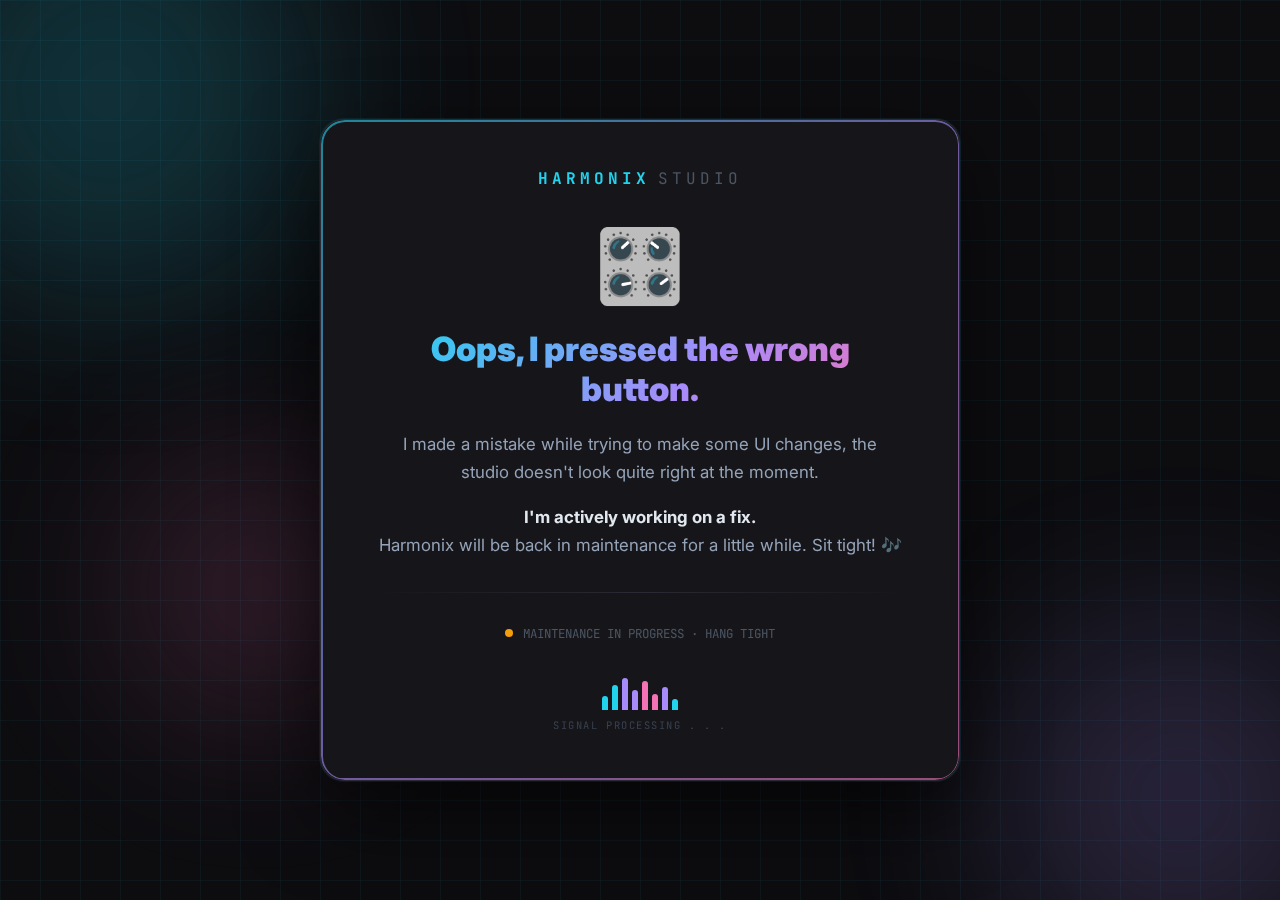
<file: index.html>
<!DOCTYPE html>
<html lang="en">

<head>
    <meta charset="UTF-8">
    <meta name="viewport" content="width=device-width, initial-scale=1.0">
    <title>Harmonix — Under Maintenance</title>
    <link rel="icon" type="image/png" href="assets/favicon.png">
    <link rel="preconnect" href="https://fonts.googleapis.com">
    <link rel="preconnect" href="https://fonts.gstatic.com" crossorigin>
    <link href="https://fonts.googleapis.com/css2?family=Inter:wght@400;500;700;900&family=JetBrains+Mono:wght@400;700&display=swap" rel="stylesheet">
    <style>
        *, *::before, *::after { box-sizing: border-box; margin: 0; padding: 0; }

        :root {
            --cyan: #22d3ee;
            --purple: #a78bfa;
            --pink: #f472b6;
            --bg: #0d0d10;
            --card: #16161a;
            --border: #2a2a35;
        }

        body {
            background: var(--bg);
            color: #e2e8f0;
            font-family: 'Inter', sans-serif;
            min-height: 100vh;
            display: flex;
            flex-direction: column;
            align-items: center;
            justify-content: center;
            overflow: hidden;
            position: relative;
        }

        /* ── Animated grid background ── */
        body::before {
            content: '';
            position: fixed;
            inset: 0;
            background-image:
                linear-gradient(rgba(34,211,238,.05) 1px, transparent 1px),
                linear-gradient(90deg, rgba(34,211,238,.05) 1px, transparent 1px);
            background-size: 40px 40px;
            animation: gridScroll 20s linear infinite;
            pointer-events: none;
        }

        @keyframes gridScroll {
            from { background-position: 0 0; }
            to   { background-position: 40px 40px; }
        }

        /* ── Floating blobs ── */
        .blob {
            position: fixed;
            border-radius: 50%;
            filter: blur(90px);
            opacity: .18;
            animation: blobFloat 8s ease-in-out infinite alternate;
            pointer-events: none;
        }
        .blob-1 { width: 420px; height: 420px; background: var(--cyan);   top: -120px; left: -100px; animation-duration: 9s; }
        .blob-2 { width: 360px; height: 360px; background: var(--purple); bottom: -80px; right: -80px; animation-duration: 11s; animation-delay: -3s; }
        .blob-3 { width: 260px; height: 260px; background: var(--pink);   bottom: 20%;  left: 10%;   animation-duration: 13s; animation-delay: -6s; }

        @keyframes blobFloat {
            from { transform: translate(0, 0) scale(1); }
            to   { transform: translate(30px, 20px) scale(1.08); }
        }

        /* ── Floating music notes ── */
        .notes-layer { position: fixed; inset: 0; pointer-events: none; overflow: hidden; }
        .note {
            position: absolute;
            font-size: 1.6rem;
            opacity: 0;
            animation: noteFloat linear infinite;
        }
        @keyframes noteFloat {
            0%   { transform: translateY(0)   rotate(0deg);   opacity: 0; }
            10%  { opacity: .55; }
            90%  { opacity: .35; }
            100% { transform: translateY(-110vh) rotate(360deg); opacity: 0; }
        }

        /* ── Card ── */
        .card {
            position: relative;
            z-index: 10;
            background: var(--card);
            border: 1px solid var(--border);
            border-radius: 24px;
            padding: 3rem 3.5rem;
            max-width: 640px;
            width: 90%;
            text-align: center;
            box-shadow: 0 0 0 1px rgba(34,211,238,.08), 0 32px 80px rgba(0,0,0,.6);
            animation: cardIn .7s cubic-bezier(.22,1,.36,1) both;
        }
        @keyframes cardIn {
            from { opacity: 0; transform: translateY(30px) scale(.97); }
            to   { opacity: 1; transform: translateY(0)    scale(1);   }
        }

        /* ── Glowing top border ── */
        .card::before {
            content: '';
            position: absolute;
            inset: 0;
            border-radius: 24px;
            padding: 1.5px;
            background: linear-gradient(135deg, var(--cyan), var(--purple), var(--pink));
            -webkit-mask: linear-gradient(#fff 0 0) content-box, linear-gradient(#fff 0 0);
            -webkit-mask-composite: xor;
            mask-composite: exclude;
            opacity: .6;
            pointer-events: none;
        }

        /* ── Logo ── */
        .logo {
            font-family: 'JetBrains Mono', monospace;
            font-size: 1rem;
            font-weight: 700;
            letter-spacing: .25em;
            color: var(--cyan);
            margin-bottom: 2rem;
            display: flex;
            align-items: center;
            justify-content: center;
            gap: .5rem;
        }
        .logo span { color: #4b5563; font-weight: 400; }

        /* ── Emoji bounce ── */
        .emoji-big {
            font-size: 4.5rem;
            display: block;
            margin-bottom: 1.25rem;
            animation: wobble 2.4s ease-in-out infinite;
        }
        @keyframes wobble {
            0%,100% { transform: rotate(-6deg) scale(1);    }
            50%      { transform: rotate( 6deg) scale(1.12); }
        }

        /* ── Heading ── */
        h1 {
            font-size: clamp(1.5rem, 4vw, 2.1rem);
            font-weight: 900;
            line-height: 1.2;
            background: linear-gradient(135deg, var(--cyan) 0%, var(--purple) 60%, var(--pink) 100%);
            -webkit-background-clip: text;
            -webkit-text-fill-color: transparent;
            background-clip: text;
            margin-bottom: 1.25rem;
        }

        /* ── Body text ── */
        p {
            color: #94a3b8;
            font-size: 1.05rem;
            line-height: 1.7;
            margin-bottom: 1rem;
        }
        p strong { color: #e2e8f0; }

        /* ── Divider ── */
        .divider {
            height: 1px;
            background: linear-gradient(90deg, transparent, var(--border), transparent);
            margin: 2rem 0;
        }

        /* ── Status bar ── */
        .status-bar {
            display: flex;
            align-items: center;
            justify-content: center;
            gap: .6rem;
            font-family: 'JetBrains Mono', monospace;
            font-size: .78rem;
            color: #4b5563;
        }
        .status-dot {
            width: 8px; height: 8px;
            border-radius: 50%;
            background: #f59e0b;
            animation: pulse 1.8s ease-in-out infinite;
        }
        @keyframes pulse {
            0%,100% { box-shadow: 0 0 0 0 rgba(245,158,11,.5); }
            50%      { box-shadow: 0 0 0 6px rgba(245,158,11,0); }
        }

        /* ── Equaliser bars ── */
        .eq {
            display: flex;
            align-items: flex-end;
            justify-content: center;
            gap: 4px;
            height: 36px;
            margin-top: 2rem;
        }
        .eq-bar {
            width: 6px;
            border-radius: 3px 3px 0 0;
            animation: eqDance .8s ease-in-out infinite alternate;
        }
        .eq-bar:nth-child(1)  { background: var(--cyan);   height: 40%; animation-delay: 0s;    animation-duration: .7s; }
        .eq-bar:nth-child(2)  { background: var(--cyan);   height: 70%; animation-delay: .1s;   animation-duration: .9s; }
        .eq-bar:nth-child(3)  { background: var(--purple); height: 90%; animation-delay: .05s;  animation-duration: .6s; }
        .eq-bar:nth-child(4)  { background: var(--purple); height: 55%; animation-delay: .2s;   animation-duration: 1s; }
        .eq-bar:nth-child(5)  { background: var(--pink);   height: 80%; animation-delay: .15s;  animation-duration: .75s; }
        .eq-bar:nth-child(6)  { background: var(--pink);   height: 45%; animation-delay: .3s;   animation-duration: .85s; }
        .eq-bar:nth-child(7)  { background: var(--purple); height: 65%; animation-delay: .08s;  animation-duration: .95s; }
        .eq-bar:nth-child(8)  { background: var(--cyan);   height: 30%; animation-delay: .25s;  animation-duration: .68s; }

        @keyframes eqDance {
            from { transform: scaleY(1); }
            to   { transform: scaleY(.2); }
        }

        .eq-label {
            text-align: center;
            font-family: 'JetBrains Mono', monospace;
            font-size: .65rem;
            color: #374151;
            letter-spacing: .15em;
            margin-top: .5rem;
        }
    </style>
</head>

<body>

    <!-- Background blobs -->
    <div class="blob blob-1"></div>
    <div class="blob blob-2"></div>
    <div class="blob blob-3"></div>

    <!-- Floating music notes (injected by JS) -->
    <div class="notes-layer" id="notes-layer"></div>

    <!-- Main card -->
    <div class="card">

        <div class="logo">
            HARMONIX <span>STUDIO</span>
        </div>

        <span class="emoji-big">🎛️</span>

        <h1>Oops, I pressed the wrong button.</h1>

        <p>
            I made a mistake while trying to make some UI changes,
            the studio doesn't look quite right at the moment.
        </p>
        <p>
            <strong>I'm actively working on a fix.</strong><br>
            Harmonix will be back in maintenance for a little while. Sit tight! 🎶
        </p>

        <div class="divider"></div>

        <div class="status-bar">
            <div class="status-dot"></div>
            MAINTENANCE IN PROGRESS · HANG TIGHT
        </div>

        <!-- Animated equaliser -->
        <div class="eq">
            <div class="eq-bar"></div>
            <div class="eq-bar"></div>
            <div class="eq-bar"></div>
            <div class="eq-bar"></div>
            <div class="eq-bar"></div>
            <div class="eq-bar"></div>
            <div class="eq-bar"></div>
            <div class="eq-bar"></div>
        </div>
        <div class="eq-label">SIGNAL PROCESSING . . .</div>

    </div>

    <script>
        // Spawn floating musical notes
        const notes = ['♩','♪','♫','♬','🎵','🎶'];
        const layer = document.getElementById('notes-layer');
        for (let i = 0; i < 22; i++) {
            const el = document.createElement('span');
            el.classList.add('note');
            el.textContent = notes[Math.floor(Math.random() * notes.length)];
            const size   = 1.2 + Math.random() * 1.6;
            const left   = Math.random() * 100;
            const delay  = Math.random() * 18;
            const dur    = 10 + Math.random() * 14;
            el.style.cssText = `
                left: ${left}%;
                bottom: -80px;
                font-size: ${size}rem;
                animation-duration: ${dur}s;
                animation-delay: ${delay}s;
                color: hsl(${170 + Math.random()*120}, 80%, 70%);
            `;
            layer.appendChild(el);
        }
    </script>

</body>
</html>
</file>
